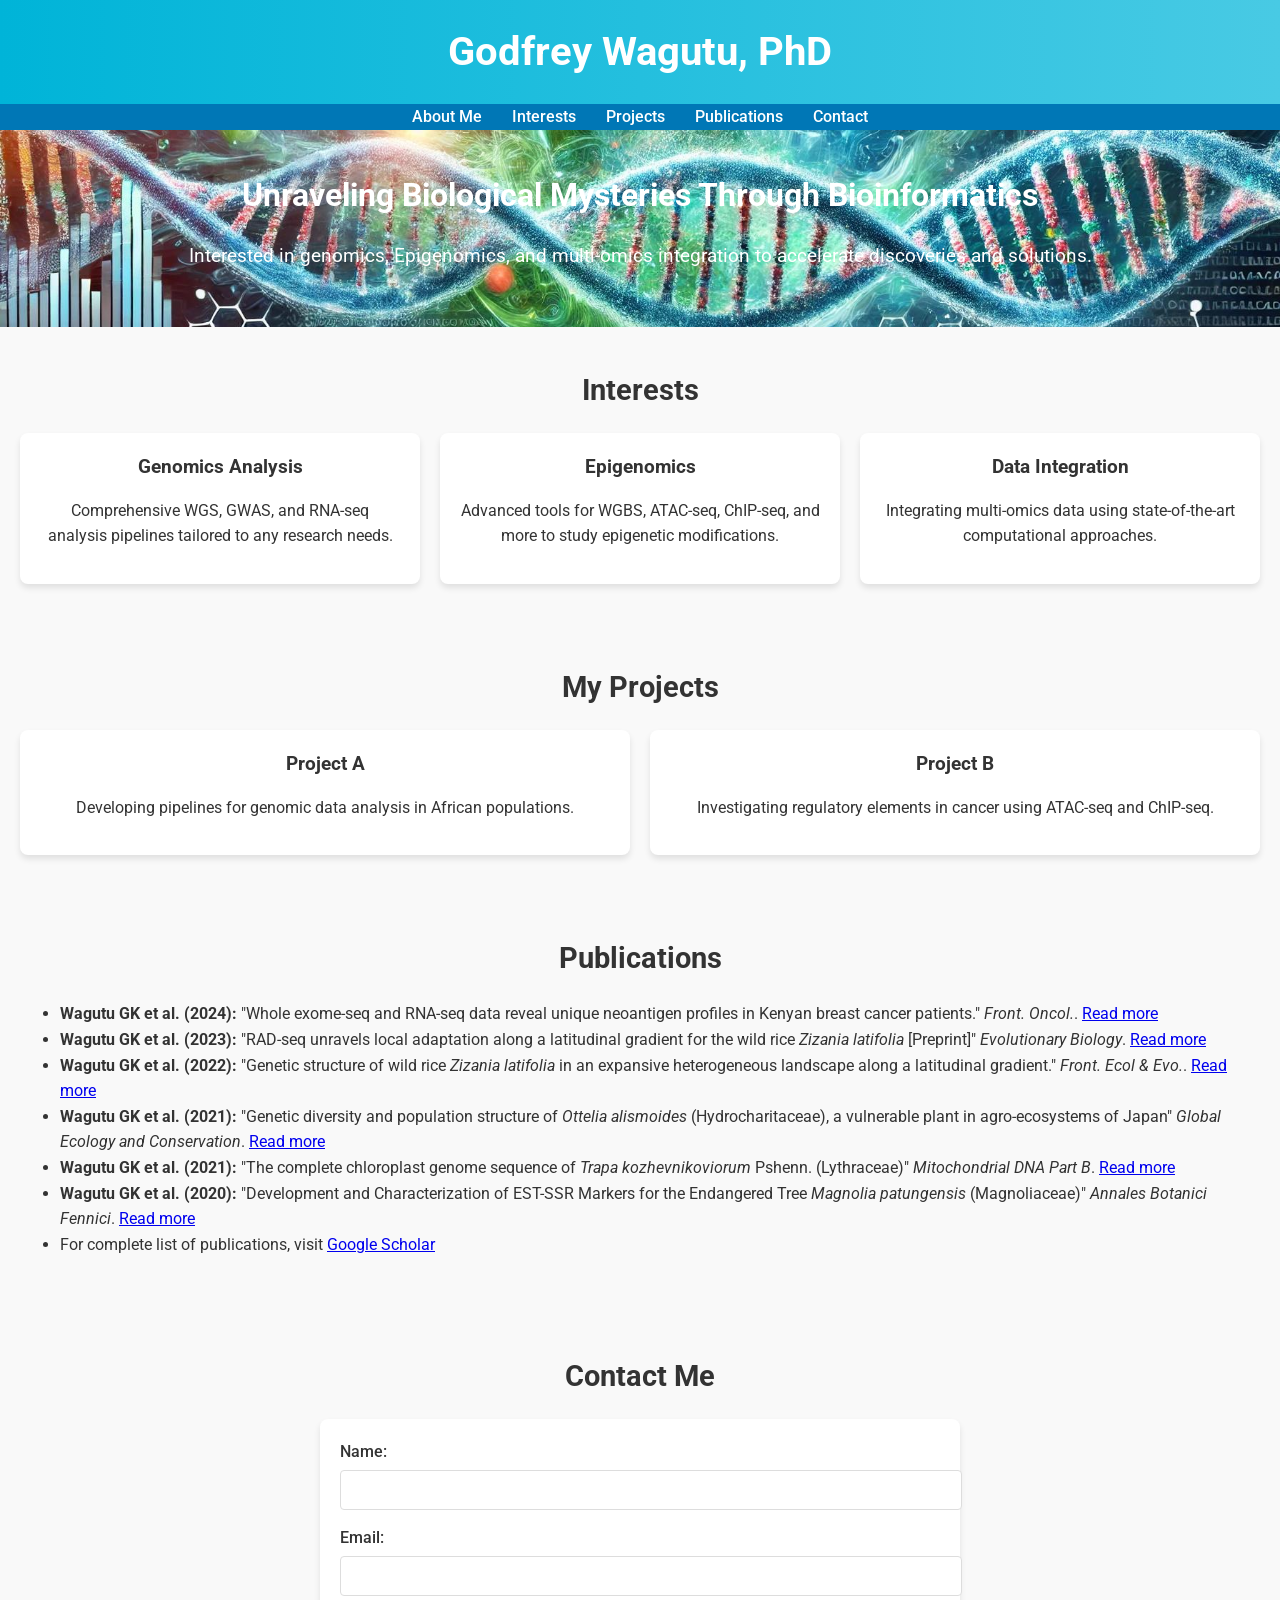
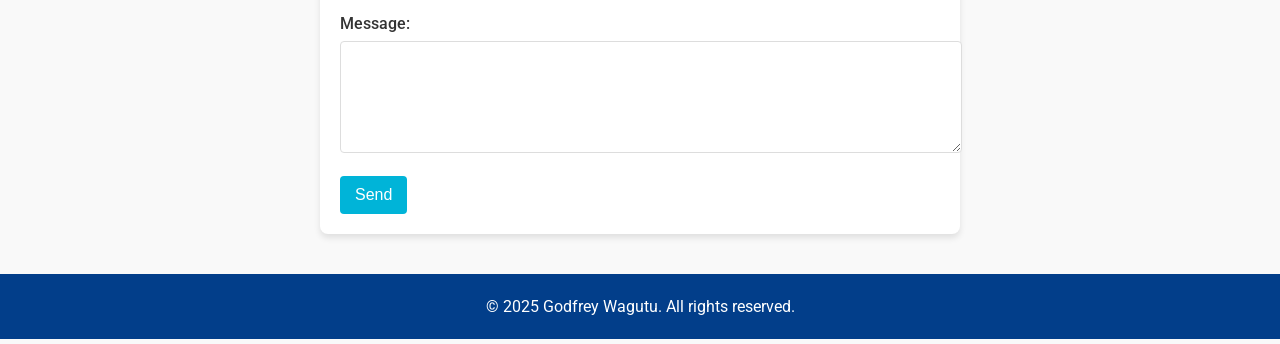
<file: index.html>
<!DOCTYPE html>
<html lang="en">
<head>
    <meta charset="UTF-8">
    <meta name="viewport" content="width=device-width, initial-scale=1.0">
    <title>Godfrey Wagutu, PhD</title>
    <link rel="stylesheet" href="styles.css">
    <link href="https://fonts.googleapis.com/css2?family=Roboto:wght@400;500;700&display=swap" rel="stylesheet">
    <style>
        body {
            font-family: 'Roboto', sans-serif;
            margin: 0;
            padding: 0;
            background-color: #f9f9f9;
            color: #333;
        }
        header {
            background: linear-gradient(to right, #00b4d8, #48cae4);
            color: white;
            padding: 20px 40px;
            text-align: center;
        }
        header h1 {
            margin: 0;
            font-size: 2.5rem;
        }
        nav ul {
            list-style: none;
            display: flex;
            justify-content: center;
            padding: 0;
            background: #0077b6;
        }
        nav ul li {
            margin: 0 15px;
        }
        nav ul li a {
            text-decoration: none;
            color: white;
            font-weight: 500;
        }
        section {
            padding: 40px 20px;
        }
        .hero {
            display: flex;
            flex-direction: column;
            align-items: center;
            text-align: center;
            padding: 40px;
            background: url('dna-header.jpg') no-repeat center/cover;
            color: white;
        }
        .hero h2 {
            font-size: 2rem;
            margin-bottom: 20px;
        }
        .services, .projects, .publications {
            display: grid;
            grid-template-columns: repeat(auto-fit, minmax(300px, 1fr));
            gap: 20px;
        }
        .card {
            background: white;
            box-shadow: 0 4px 6px rgba(0, 0, 0, 0.1);
            padding: 20px;
            border-radius: 8px;
            text-align: center;
        }
        .contact-form {
            max-width: 600px;
            margin: 0 auto;
            background: white;
            padding: 20px;
            border-radius: 8px;
            box-shadow: 0 4px 6px rgba(0, 0, 0, 0.1);
        }
        footer {
            background: #023e8a;
            color: white;
            text-align: center;
            padding: 20px 0;
        }
    </style>
</head>
<body>
    <header>
        <h1>Godfrey Wagutu, PhD</h1>
    </header>

    <nav>
        <ul>
            <li><a href="#about">About Me</a></li>
            <li><a href="#services">Interests</a></li>
            <li><a href="#projects">Projects</a></li>
            <li><a href="#publications">Publications</a></li>
            <li><a href="#contact">Contact</a></li>
        </ul>
    </nav>

    <section id="about" class="hero">
        <h2>Unraveling Biological Mysteries Through Bioinformatics</h2>
        <p>Interested in genomics, Epigenomics, and multi-omics integration to accelerate discoveries and solutions.</p>
    </section>

    <section id="services">
        <h2>Interests</h2>
        <div class="services">
            <div class="card">
                <h3>Genomics Analysis</h3>
                <p>Comprehensive WGS, GWAS, and RNA-seq analysis pipelines tailored to any research needs.</p>
            </div>
            <div class="card">
                <h3>Epigenomics</h3>
                <p>Advanced tools for WGBS, ATAC-seq, ChIP-seq, and more to study epigenetic modifications.</p>
            </div>
            <div class="card">
                <h3>Data Integration</h3>
                <p>Integrating multi-omics data using state-of-the-art computational approaches.</p>
            </div>
        </div>
    </section>

    <section id="projects">
        <h2>My Projects</h2>
        <div class="projects">
            <div class="card">
                <h3>Project A</h3>
                <p>Developing pipelines for genomic data analysis in African populations.</p>
            </div>
            <div class="card">
                <h3>Project B</h3>
                <p>Investigating regulatory elements in cancer using ATAC-seq and ChIP-seq.</p>
            </div>
        </div>
    </section>

    <section id="publications">
        <h2>Publications</h2>
        <ul>
            <li><strong>Wagutu GK et al. (2024):</strong> "Whole exome-seq and RNA-seq data reveal unique neoantigen profiles in Kenyan breast cancer patients." <em>Front. Oncol.</em>. <a href="https://doi.org/10.3389/fonc.2024.1444327">Read more</a></li>
            <li><strong>Wagutu GK et al. (2023):</strong> "RAD-seq unravels local adaptation along a latitudinal gradient for the wild rice <i>Zizania latifolia</i> [Preprint]" <em>Evolutionary Biology</em>. <a href="https://doi.org/10.1101/2023.11.25.568668">Read more</a></li>
            <li><strong>Wagutu GK et al. (2022):</strong> "Genetic structure of wild rice <i>Zizania latifolia</i> in an expansive heterogeneous landscape along a latitudinal gradient." <em>Front. Ecol & Evo.</em>. <a href="https://doi.org/10.3389/fevo.2022.929944">Read more</a></li>
            <li><strong>Wagutu GK et al. (2021):</strong> "Genetic diversity and population structure of <i>Ottelia alismoides</i> (Hydrocharitaceae), a vulnerable plant in agro-ecosystems of Japan" <em>Global Ecology and Conservation</em>. <a href="https://doi.org/10.1016/j.gecco.2021.e01676">Read more</a></li>
            <li><strong>Wagutu GK et al. (2021):</strong> "The complete chloroplast genome sequence of <i>Trapa kozhevnikoviorum</i> Pshenn. (Lythraceae)" <em>Mitochondrial DNA Part B</em>. <a href="https://doi.org/10.1080/23802359.2021.1927873">Read more</a></li>
            <li><strong>Wagutu GK et al. (2020):</strong> "Development and Characterization of EST-SSR Markers for the Endangered Tree <i>Magnolia patungensis</i> (Magnoliaceae)" <em>Annales Botanici Fennici</em>. <a href="https://doi.org/10.5735/085.057.0114">Read more</a></li>
            <li>For complete list of publications, visit <a href="https://scholar.google.com/citations?user=Vz9wa7EAAAAJ&hl=en">Google Scholar</a></li>
        </ul>
    </section>

    <section id="contact">
        <h2>Contact Me</h2>
        <form class="contact-form">
            <label for="name">Name:</label>
            <input type="text" id="name" name="name" required>

            <label for="email">Email:</label>
            <input type="email" id="email" name="email" required>

            <label for="message">Message:</label>
            <textarea id="message" name="message" rows="5" required></textarea>

            <button type="submit">Send</button>
        </form>
    </section>

    <footer>
        <p>&copy; 2025 Godfrey Wagutu. All rights reserved.</p>
    </footer>
</body>
</html>
</file>
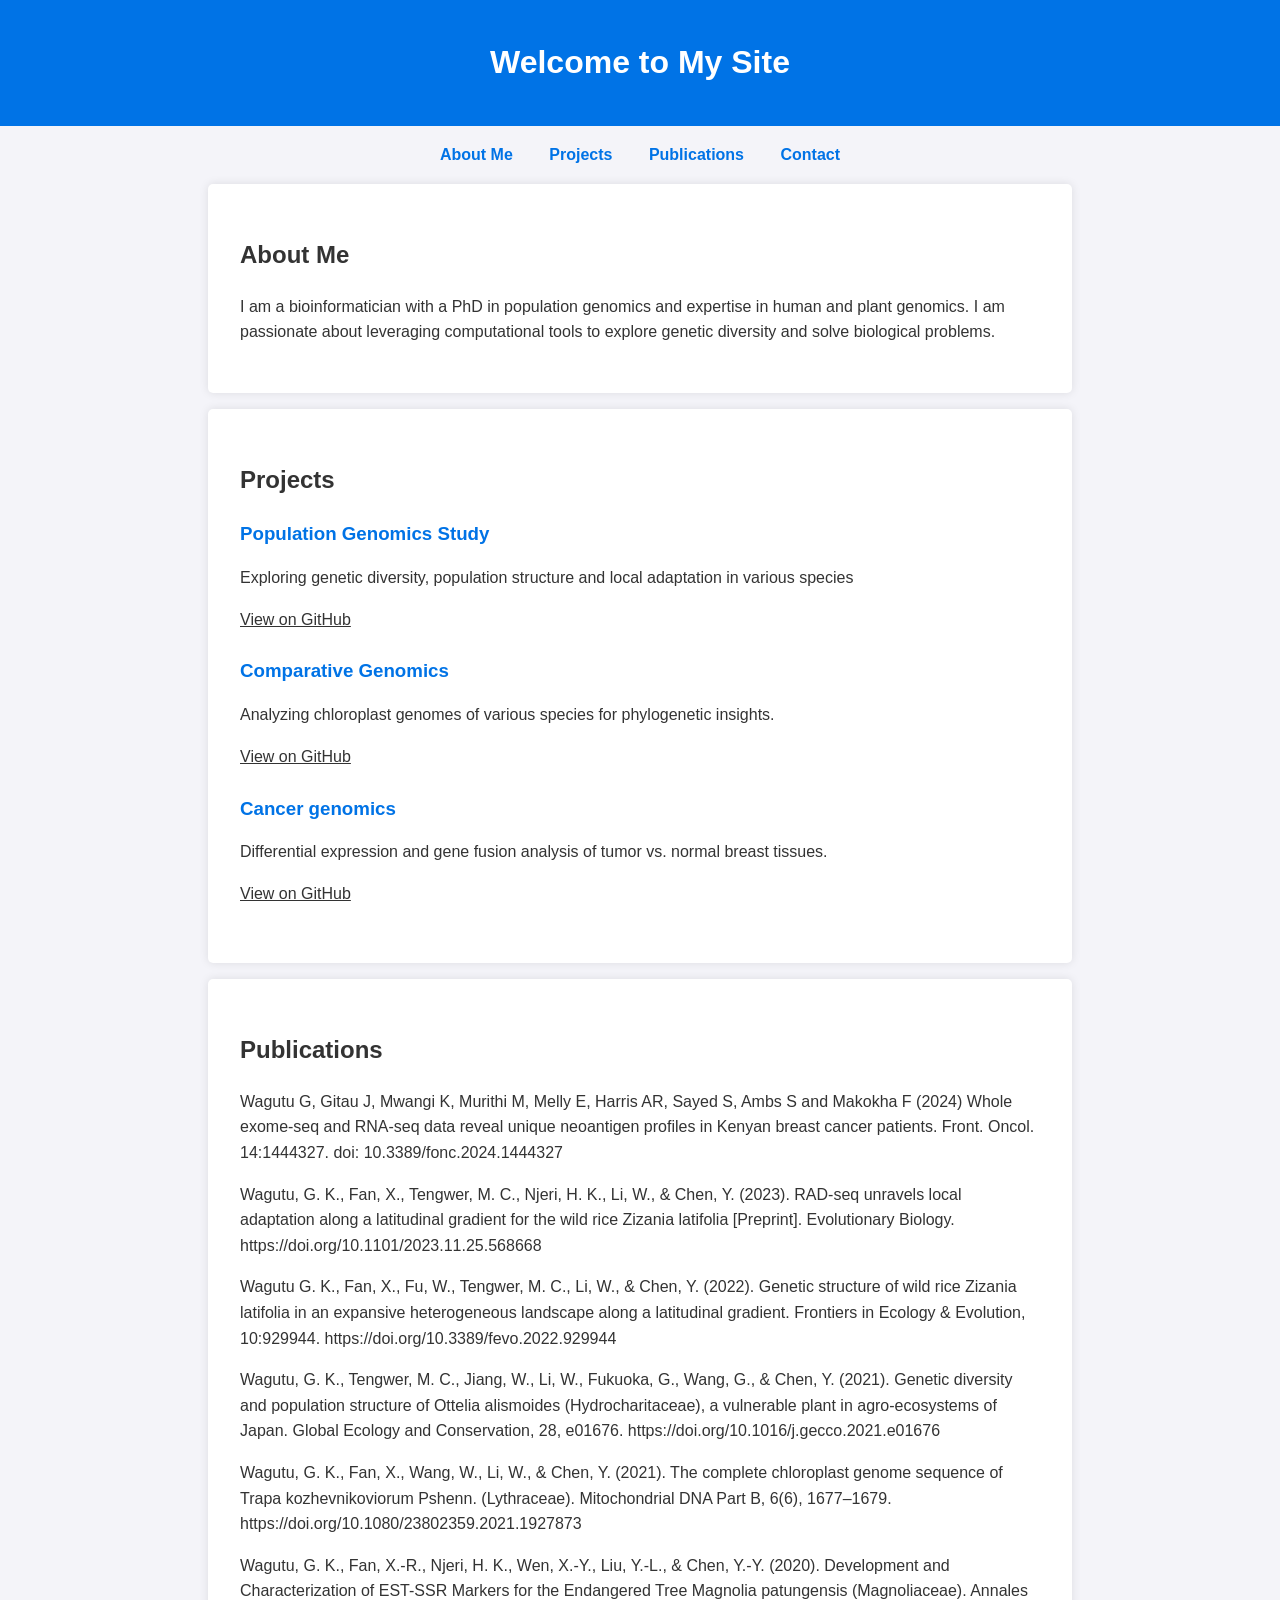
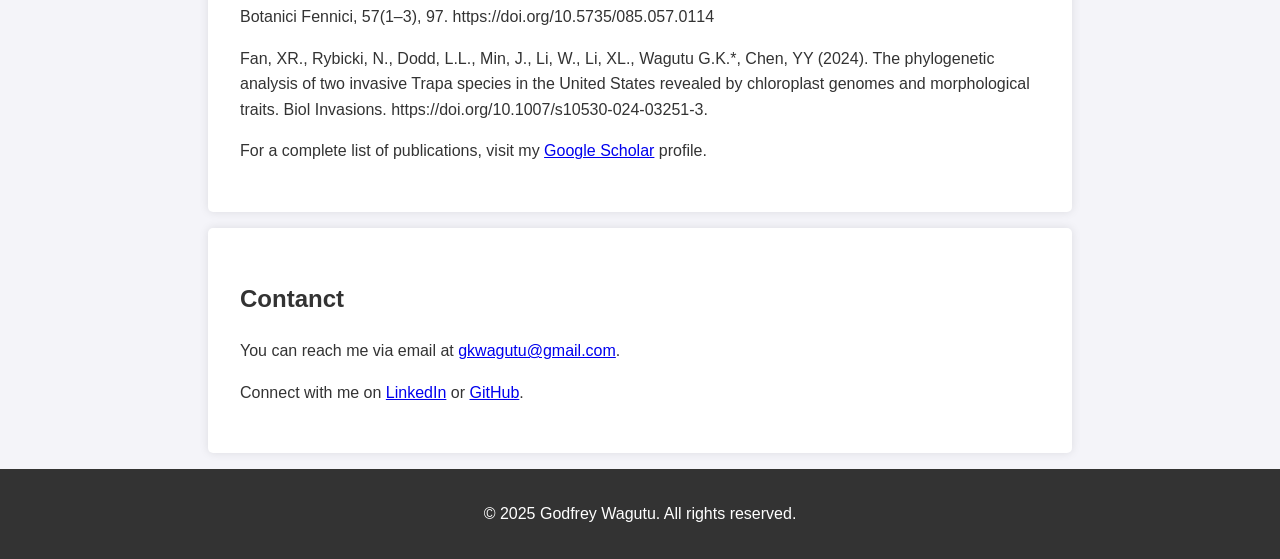
<file: index0.html>
<!DOCTYPE html>
<html lang="en">
<head>
    <meta charset="UTF-8">
    <meta name="viewport" content="width=device-width, initial-scale=1.0">
    <title>Godfrey Wagutu</title>
    <style>
        body {
            font-family: Arial, sans-serif;
            line-height: 1.6;
            margin: 0;
            padding: 0;
            background-color: #f4f4f9;
            color: #333;
        }
        header {
            background: #0073e6;
            color: #fff;
            padding: 1rem 0;
            text-align: center;
        }
        nav {
            text-align: center;
            margin: 1rem 0;
        }
        nav a {
            margin: 0 1rem;
            color: #0073e6;
            text-decoration: none;
            font-weight: bold;
        }
        section {
            padding: 2rem;
            max-width: 800px;
            margin: auto;
            background: #fff;
            margin-bottom: 1rem;
            border-radius: 5px;
            box-shadow: 0 0 10px rgba(0, 0, 0, 0.1);
        }
        footer {
            text-align: center;
            padding: 1rem 0;
            background: #333;
            color: #fff;
        }
        .project {
            margin-bottom: 1.5rem;
        }
        .project h3 {
            margin-bottom: 0.5rem;
            color: #0073e6;
        }
        .project a {
            color: #333;
            text-decoration: underline;
        }
    </style>
</head>
<body>
    <header>
        <h1>Welcome to My Site</h1>
    </header>

    <nav>
        <a href="#about">About Me</a>
        <a href="#projects">Projects</a>
        <a href="#publications">Publications</a>
        <a href="#contact">Contact</a>
    </nav>

    <section id="about">
        <h2>About Me</h2>
        <p>I am a bioinformatician with a PhD in population genomics and expertise in human and plant genomics. I am passionate about leveraging computational tools to explore genetic diversity and solve biological problems.</p>
    </section>

    <section id="projects">
        <h2>Projects</h2>
        <div class="project">
            <h3>Population Genomics Study</h3>
            <p>Exploring genetic diversity, population structure and local adaptation in various species</p>
            <a href="https://github.com/yourusername/project1">View on GitHub</a>
        </div>
        <div class="project">
            <h3>Comparative Genomics</h3>
            <p>Analyzing chloroplast genomes of various species for phylogenetic insights.</p>
            <a href="https://github.com/yourusername/project2">View on GitHub</a>
        </div>
        <div class="project">
            <h3>Cancer genomics</h3>
            <p>Differential expression and gene fusion analysis of tumor vs. normal breast tissues.</p>
            <a href="https://github.com/yourusername/project3">View on GitHub</a>
        </div>
    </section>

    <section id="publications">
      <h2>Publications</h2>
      <p>Wagutu G, Gitau J, Mwangi K, Murithi M, Melly E, Harris AR, Sayed S, Ambs S and Makokha F (2024) Whole exome-seq and RNA-seq data reveal unique neoantigen profiles in Kenyan breast cancer patients. Front. Oncol. 14:1444327. doi: 10.3389/fonc.2024.1444327</p>
      <p>Wagutu, G. K., Fan, X., Tengwer, M. C., Njeri, H. K., Li, W., & Chen, Y. (2023). RAD-seq unravels local adaptation along a latitudinal gradient for the wild rice Zizania latifolia [Preprint]. Evolutionary Biology. https://doi.org/10.1101/2023.11.25.568668</p>
      <p>Wagutu G. K., Fan, X., Fu, W., Tengwer, M. C., Li, W., & Chen, Y. (2022). Genetic structure of wild rice Zizania latifolia in an expansive heterogeneous landscape along a latitudinal gradient. Frontiers in Ecology & Evolution, 10:929944. https://doi.org/10.3389/fevo.2022.929944</p>
      <p>Wagutu, G. K., Tengwer, M. C., Jiang, W., Li, W., Fukuoka, G., Wang, G., & Chen, Y. (2021). Genetic diversity and population structure of Ottelia alismoides (Hydrocharitaceae), a vulnerable plant in agro-ecosystems of Japan. Global Ecology and Conservation, 28, e01676. https://doi.org/10.1016/j.gecco.2021.e01676</p>
      <p>Wagutu, G. K., Fan, X., Wang, W., Li, W., & Chen, Y. (2021). The complete chloroplast genome sequence of Trapa kozhevnikoviorum Pshenn. (Lythraceae). Mitochondrial DNA Part B, 6(6), 1677–1679. https://doi.org/10.1080/23802359.2021.1927873</p>
      <p>Wagutu, G. K., Fan, X.-R., Njeri, H. K., Wen, X.-Y., Liu, Y.-L., & Chen, Y.-Y. (2020). Development and Characterization of EST-SSR Markers for the Endangered Tree Magnolia patungensis (Magnoliaceae). Annales Botanici Fennici, 57(1–3), 97. https://doi.org/10.5735/085.057.0114</p>
      <p>Fan, XR., Rybicki, N., Dodd, L.L., Min, J., Li, W., Li, XL., Wagutu G.K.*, Chen, YY (2024). The phylogenetic analysis of two invasive Trapa species in the United States revealed by chloroplast genomes and morphological traits. Biol Invasions. https://doi.org/10.1007/s10530-024-03251-3.</p>

      <p>For a complete list of publications, visit my <a href="https://scholar.google.com/citations?user=Vz9wa7EAAAAJ&hl=en">Google Scholar</a> profile.</p>
  </section>

  <section id="contact">
      <h2>Contanct</h2>
      <p>You can reach me via email at <a href="mailto:gkwagutu@gmail.com">gkwagutu@gmail.com</a>.</p>
      <p>Connect with me on <a href="https://www.linkedin.com/in/godfrey-wagutu-phd-a9700882/">LinkedIn</a> or <a href="https://github.com/karyowgene">GitHub</a>.</p>
  </section>

    <footer>
        <p>&copy; 2025 Godfrey Wagutu. All rights reserved.</p>
    </footer>
</body>
</html>
</file>
<file: styles.css>
/* General Styles */
body {
  font-family: 'Roboto', sans-serif;
  margin: 0;
  padding: 0;
  background-color: #f9f9f9;
  color: #333;
  line-height: 1.6;
}

h1, h2, h3 {
  margin: 0;
}

p {
  margin: 0 0 15px;
}

/* Header */
header {
  background: linear-gradient(to right, #00b4d8, #48cae4);
  color: white;
  padding: 20px 40px;
  text-align: center;
}

header h1 {
  font-size: 2.5rem;
  margin: 0;
}

/* Navigation */
nav ul {
  list-style: none;
  display: flex;
  justify-content: center;
  margin: 0;
  padding: 10px 0;
  background: #0077b6;
}

nav ul li {
  margin: 0 15px;
}

nav ul li a {
  text-decoration: none;
  color: white;
  font-weight: 500;
  transition: color 0.3s;
}

nav ul li a:hover {
  color: #caf0f8;
}

/* Hero Section */
.hero {
  display: flex;
  flex-direction: column;
  align-items: center;
  text-align: center;
  padding: 60px 20px;
  background: url('dna-header.jpg') no-repeat center/cover;
  color: white;
}

.hero h2 {
  font-size: 2rem;
  margin-bottom: 20px;
}

.hero p {
  font-size: 1.2rem;
}

/* Section Styles */
section {
  padding: 40px 20px;
}

section h2 {
  font-size: 1.8rem;
  margin-bottom: 20px;
  text-align: center;
}

/* Card Layout */
.services, .projects {
  display: grid;
  grid-template-columns: repeat(auto-fit, minmax(300px, 1fr));
  gap: 20px;
}

.card {
  background: white;
  box-shadow: 0 4px 6px rgba(0, 0, 0, 0.1);
  padding: 20px;
  border-radius: 8px;
  text-align: center;
  transition: transform 0.3s, box-shadow 0.3s;
}

.card:hover {
  transform: translateY(-5px);
  box-shadow: 0 6px 10px rgba(0, 0, 0, 0.15);
}

.card h3 {
  margin-bottom: 15px;
}

/* Contact Form */
.contact-form {
  max-width: 600px;
  margin: 0 auto;
  background: white;
  padding: 20px;
  border-radius: 8px;
  box-shadow: 0 4px 6px rgba(0, 0, 0, 0.1);
}

.contact-form label {
  display: block;
  margin-bottom: 5px;
  font-weight: 500;
}

.contact-form input, .contact-form textarea {
  width: 100%;
  padding: 10px;
  margin-bottom: 15px;
  border: 1px solid #ddd;
  border-radius: 4px;
  font-size: 1rem;
}

.contact-form button {
  background: #00b4d8;
  color: white;
  border: none;
  padding: 10px 15px;
  border-radius: 4px;
  font-size: 1rem;
  cursor: pointer;
  transition: background 0.3s;
}

.contact-form button:hover {
  background: #0077b6;
}

/* Footer */
footer {
  background: #023e8a;
  color: white;
  text-align: center;
  padding: 20px 0;
}

footer p {
  margin: 0;
}
</file>
